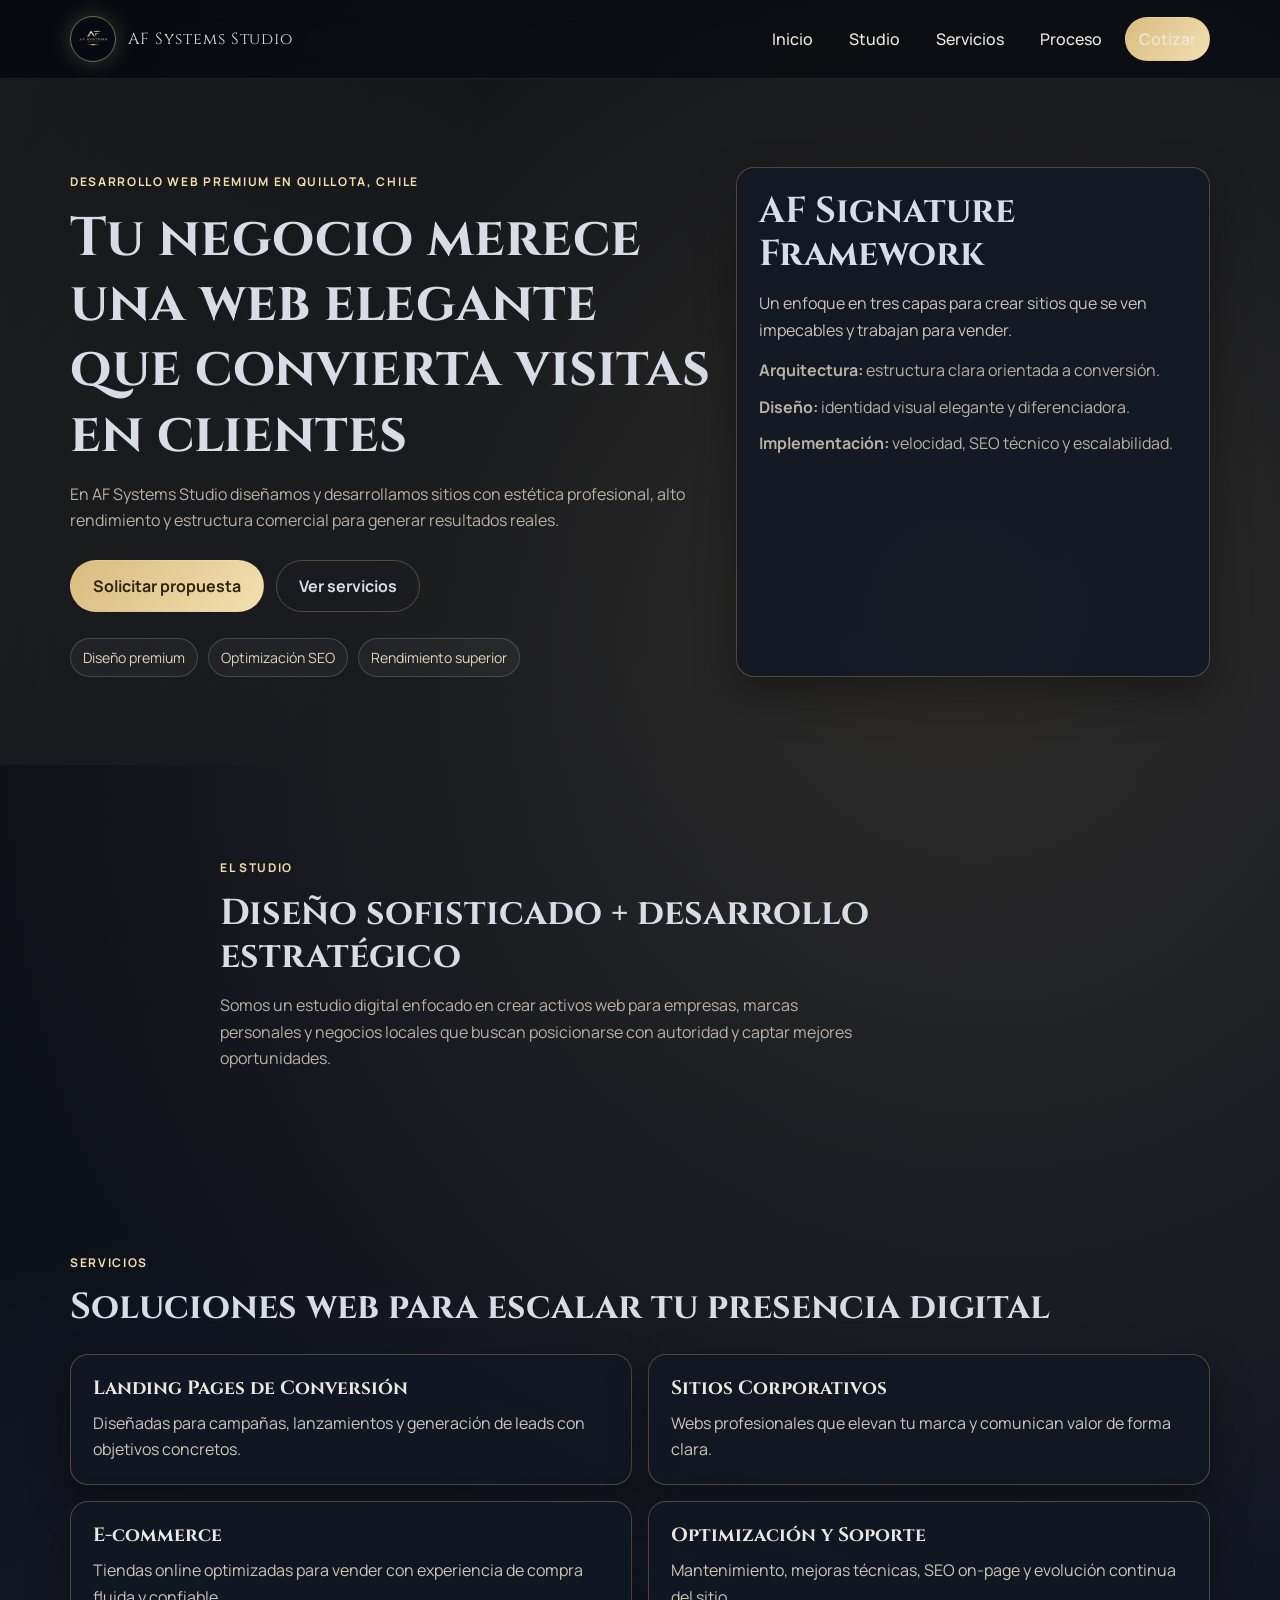
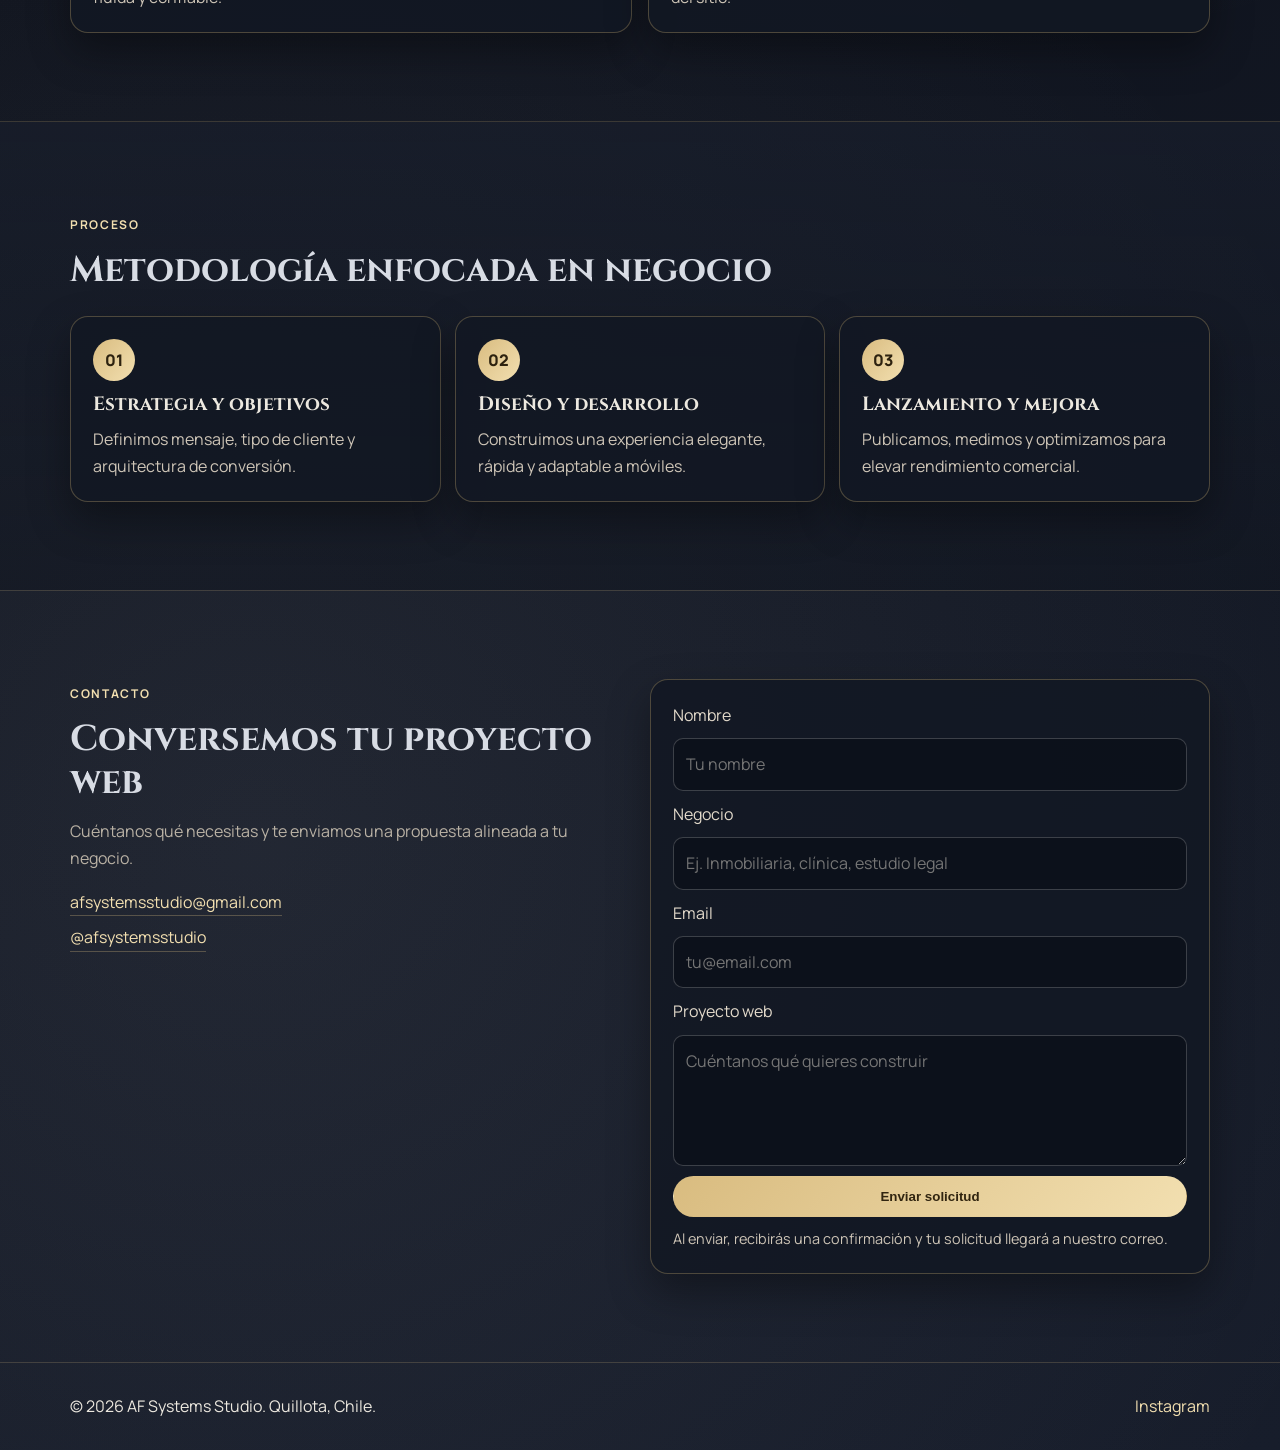
<file: index.html>
﻿<!DOCTYPE html>
<html lang="es">
<head>
  <meta charset="UTF-8">
  <meta name="viewport" content="width=device-width, initial-scale=1.0">
  <title>AF Systems Studio | Desarrollo Web en Quillota, Chile</title>
  <meta name="description" content="AF Systems Studio desarrolla landing pages, sitios corporativos y e-commerce para negocios en Quillota, Chile, con enfoque en conversión.">
  <meta name="robots" content="index, follow, max-image-preview:large">
  <meta name="author" content="AF Systems Studio">
  <meta name="theme-color" content="#10141b">
  <meta name="keywords" content="desarrollo web Quillota, diseño web Chile, landing page, e-commerce, AF Systems Studio">
  <link rel="canonical" href="https://anferez.github.io/afsystems-studio-web/">
  <link rel="alternate" hreflang="es-CL" href="https://anferez.github.io/afsystems-studio-web/">
  <link rel="icon" type="image/png" href="logo.png">
  <link rel="apple-touch-icon" href="logo.png">

  <meta property="og:type" content="website">
  <meta property="og:locale" content="es_CL">
  <meta property="og:title" content="AF Systems Studio | Desarrollo Web en Quillota, Chile">
  <meta property="og:description" content="Creamos páginas web elegantes, rápidas y orientadas a conversión para negocios en Chile.">
  <meta property="og:url" content="https://anferez.github.io/afsystems-studio-web/">
  <meta property="og:site_name" content="AF Systems Studio">
  <meta property="og:image" content="https://anferez.github.io/afsystems-studio-web/logo.png">

  <meta name="twitter:card" content="summary_large_image">
  <meta name="twitter:title" content="AF Systems Studio | Desarrollo Web en Quillota, Chile">
  <meta name="twitter:description" content="Landing pages, webs corporativas y e-commerce con enfoque comercial.">
  <meta name="twitter:image" content="https://anferez.github.io/afsystems-studio-web/logo.png">

  <script type="application/ld+json">
  {
    "@context": "https://schema.org",
    "@type": "ProfessionalService",
    "name": "AF Systems Studio",
    "url": "https://anferez.github.io/afsystems-studio-web/",
    "logo": "https://anferez.github.io/afsystems-studio-web/logo.png",
    "image": "https://anferez.github.io/afsystems-studio-web/logo.png",
    "description": "Agencia de desarrollo web en Quillota, Chile. Diseñamos y desarrollamos landing pages, webs corporativas y e-commerce para captar clientes.",
    "email": "afsystemsstudio@gmail.com",
    "areaServed": [
      "Quillota",
      "Chile"
    ],
    "address": {
      "@type": "PostalAddress",
      "addressLocality": "Quillota",
      "addressCountry": "CL"
    },
    "sameAs": [
      "https://www.instagram.com/afsystemsstudio"
    ],
    "serviceType": [
      "Desarrollo web",
      "Landing pages",
      "Sitios corporativos",
      "E-commerce",
      "Mantenimiento web"
    ],
    "inLanguage": "es"
  }
  </script>

  <link rel="preconnect" href="https://fonts.googleapis.com">
  <link rel="preconnect" href="https://fonts.gstatic.com" crossorigin>
  <link href="https://fonts.googleapis.com/css2?family=Cinzel:wght@500;700&family=Manrope:wght@400;500;700&display=swap" rel="stylesheet">
  <link rel="stylesheet" href="style.css">
</head>
<body>
  <header class="topbar">
    <nav class="menu container">
      <a class="logo" href="#inicio" aria-label="Ir al inicio de AF Systems Studio">
        <img src="logo.png" alt="Logo AF Systems Studio" width="46" height="46">
        <span>AF Systems Studio</span>
      </a>
      <ul>
        <li><a href="#inicio">Inicio</a></li>
        <li><a href="#quienes-somos">Studio</a></li>
        <li><a href="#servicios">Servicios</a></li>
        <li><a href="#proceso">Proceso</a></li>
        <li><a href="#contactanos" class="btn btn-small">Cotizar</a></li>
      </ul>
    </nav>
  </header>

  <main>
    <section id="inicio" class="hero section">
      <div class="container hero-grid">
        <div>
          <p class="eyebrow">Desarrollo web premium en Quillota, Chile</p>
          <h1>Tu negocio merece una web elegante que convierta visitas en clientes</h1>
          <p class="lead">En AF Systems Studio diseñamos y desarrollamos sitios con estética profesional, alto rendimiento y estructura comercial para generar resultados reales.</p>
          <div class="hero-cta">
            <a href="#contactanos" class="btn">Solicitar propuesta</a>
            <a href="#servicios" class="btn btn-ghost">Ver servicios</a>
          </div>
          <div class="highlights">
            <span>Diseño premium</span>
            <span>Optimización SEO</span>
            <span>Rendimiento superior</span>
          </div>
        </div>
        <aside class="card signature-card">
          <h2>AF Signature Framework</h2>
          <p>Un enfoque en tres capas para crear sitios que se ven impecables y trabajan para vender.</p>
          <ul>
            <li><strong>Arquitectura:</strong> estructura clara orientada a conversión.</li>
            <li><strong>Diseño:</strong> identidad visual elegante y diferenciadora.</li>
            <li><strong>Implementación:</strong> velocidad, SEO técnico y escalabilidad.</li>
          </ul>
        </aside>
      </div>
    </section>

    <section id="quienes-somos" class="section">
      <div class="container intro-block">
        <p class="eyebrow">El Studio</p>
        <h2>Diseño sofisticado + desarrollo estratégico</h2>
        <p class="section-text">Somos un estudio digital enfocado en crear activos web para empresas, marcas personales y negocios locales que buscan posicionarse con autoridad y captar mejores oportunidades.</p>
      </div>
    </section>

    <section id="servicios" class="section">
      <div class="container">
        <p class="eyebrow">Servicios</p>
        <h2>Soluciones web para escalar tu presencia digital</h2>
        <div class="cards">
          <article class="card">
            <h3>Landing Pages de Conversión</h3>
            <p>Diseñadas para campañas, lanzamientos y generación de leads con objetivos concretos.</p>
          </article>
          <article class="card">
            <h3>Sitios Corporativos</h3>
            <p>Webs profesionales que elevan tu marca y comunican valor de forma clara.</p>
          </article>
          <article class="card">
            <h3>E-commerce</h3>
            <p>Tiendas online optimizadas para vender con experiencia de compra fluida y confiable.</p>
          </article>
          <article class="card">
            <h3>Optimización y Soporte</h3>
            <p>Mantenimiento, mejoras técnicas, SEO on-page y evolución continua del sitio.</p>
          </article>
        </div>
      </div>
    </section>

    <section id="proceso" class="section section-accent">
      <div class="container">
        <p class="eyebrow">Proceso</p>
        <h2>Metodología enfocada en negocio</h2>
        <div class="steps">
          <article class="card">
            <span>01</span>
            <h3>Estrategia y objetivos</h3>
            <p>Definimos mensaje, tipo de cliente y arquitectura de conversión.</p>
          </article>
          <article class="card">
            <span>02</span>
            <h3>Diseño y desarrollo</h3>
            <p>Construimos una experiencia elegante, rápida y adaptable a móviles.</p>
          </article>
          <article class="card">
            <span>03</span>
            <h3>Lanzamiento y mejora</h3>
            <p>Publicamos, medimos y optimizamos para elevar rendimiento comercial.</p>
          </article>
        </div>
      </div>
    </section>

    <section id="contactanos" class="section">
      <div class="container contact-grid">
        <div>
          <p class="eyebrow">Contacto</p>
          <h2>Conversemos tu proyecto web</h2>
          <p class="section-text">Cuéntanos qué necesitas y te enviamos una propuesta alineada a tu negocio.</p>
          <div class="contact-links">
            <a href="mailto:afsystemsstudio@gmail.com">afsystemsstudio@gmail.com</a>
            <a href="https://www.instagram.com/afsystemsstudio" target="_blank" rel="noopener noreferrer">@afsystemsstudio</a>
          </div>
        </div>
        <form class="card form" action="https://formsubmit.co/afsystemsstudio@gmail.com" method="POST">
          <input type="hidden" name="_subject" value="Nueva solicitud de cotizacion - AF Systems Studio">
          <input type="hidden" name="_template" value="table">
          <input type="hidden" name="_captcha" value="false">
          <input type="hidden" name="_next" id="next-url" value="">
          <input type="text" name="_honey" tabindex="-1" autocomplete="off" class="hidden-field">

          <label for="nombre">Nombre</label>
          <input type="text" id="nombre" name="Nombre" placeholder="Tu nombre" required>

          <label for="negocio">Negocio</label>
          <input type="text" id="negocio" name="Negocio" placeholder="Ej. Inmobiliaria, clínica, estudio legal" required>

          <label for="email">Email</label>
          <input type="email" id="email" name="Email" placeholder="tu@email.com" required>

          <label for="mensaje">Proyecto web</label>
          <textarea id="mensaje" name="Mensaje" rows="4" placeholder="Cuéntanos qué quieres construir"></textarea>

          <button type="submit" class="btn">Enviar solicitud</button>
          <p class="form-note">Al enviar, recibirás una confirmación y tu solicitud llegará a nuestro correo.</p>
        </form>
      </div>
    </section>
  </main>

  <footer class="footer">
    <div class="container footer-wrap">
      <p>© <span id="year">2026</span> AF Systems Studio. Quillota, Chile.</p>
      <a href="https://www.instagram.com/afsystemsstudio" target="_blank" rel="noopener noreferrer">Instagram</a>
    </div>
  </footer>
  <script src="scripts.js"></script>
</body>
</html>
</file>
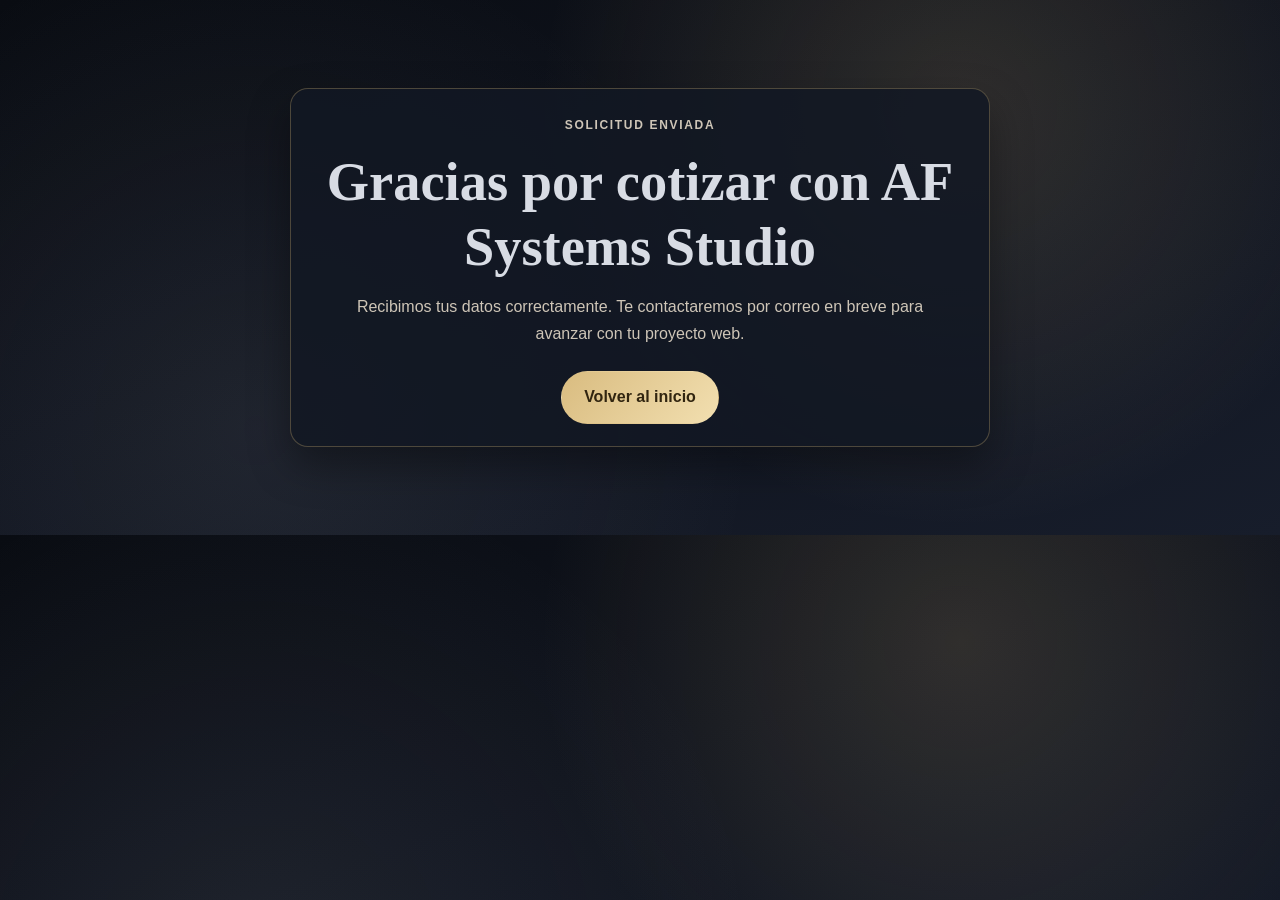
<file: gracias.html>
﻿<!DOCTYPE html>
<html lang="es">
<head>
  <meta charset="UTF-8">
  <meta name="viewport" content="width=device-width, initial-scale=1.0">
  <title>Gracias | AF Systems Studio</title>
  <meta name="robots" content="noindex, nofollow">
  <link rel="stylesheet" href="style.css">
</head>
<body>
  <main class="section">
    <div class="container">
      <div class="card" style="max-width: 700px; margin: 0 auto; text-align: center;">
        <p class="eyebrow">Solicitud enviada</p>
        <h1>Gracias por cotizar con AF Systems Studio</h1>
        <p class="section-text" style="margin: 0 auto 24px;">Recibimos tus datos correctamente. Te contactaremos por correo en breve para avanzar con tu proyecto web.</p>
        <a class="btn" href="index.html">Volver al inicio</a>
      </div>
    </div>
  </main>
</body>
</html>
</file>
<file: style.css>
﻿:root {
  --bg: #0d1016;
  --bg-alt: #131926;
  --panel: rgba(18, 24, 36, 0.86);
  --line: rgba(230, 198, 123, 0.28);
  --text: #ece8df;
  --muted: #b9b1a4;
  --gold: #d9bc80;
  --gold-soft: #f2dfb0;
  --silver: #d8dce4;
}

* {
  box-sizing: border-box;
  margin: 0;
  padding: 0;
}

html {
  scroll-behavior: smooth;
}

body {
  font-family: "Manrope", sans-serif;
  color: var(--text);
  line-height: 1.65;
  background:
    radial-gradient(circle at 75% 20%, rgba(217, 188, 128, 0.16), transparent 40%),
    radial-gradient(circle at 20% 80%, rgba(216, 220, 228, 0.08), transparent 45%),
    linear-gradient(160deg, #090c12 0%, #0f131d 45%, #171d2b 100%);
}

.container {
  width: min(1140px, 92%);
  margin: 0 auto;
}

.section {
  padding: 88px 0;
}

.topbar {
  position: sticky;
  top: 0;
  z-index: 20;
  background: rgba(8, 10, 16, 0.72);
  backdrop-filter: blur(12px);
  border-bottom: 1px solid rgba(255, 255, 255, 0.08);
}

.menu {
  min-height: 78px;
  display: flex;
  align-items: center;
  justify-content: space-between;
  gap: 20px;
}

.logo {
  display: inline-flex;
  align-items: center;
  gap: 12px;
  text-decoration: none;
  color: var(--silver);
  font-family: "Cinzel", serif;
  font-size: 1rem;
  letter-spacing: 0.06em;
}

.logo img {
  width: 46px;
  height: 46px;
  border-radius: 50%;
  object-fit: cover;
  border: 1px solid rgba(242, 223, 176, 0.45);
  box-shadow: 0 0 22px rgba(217, 188, 128, 0.25);
}

.menu ul {
  list-style: none;
  display: flex;
  align-items: center;
  gap: 10px;
  flex-wrap: wrap;
}

.menu ul a {
  text-decoration: none;
  color: var(--text);
  font-weight: 500;
  padding: 8px 13px;
  border-radius: 999px;
  transition: background 0.2s ease, transform 0.2s ease;
}

.menu ul a:hover {
  background: rgba(255, 255, 255, 0.09);
  transform: translateY(-1px);
}

.hero {
  position: relative;
  overflow: hidden;
}

.hero::before {
  content: "";
  position: absolute;
  inset: 0;
  background: linear-gradient(105deg, rgba(217, 188, 128, 0.08), transparent 34%);
  pointer-events: none;
}

.hero-grid {
  position: relative;
  z-index: 1;
  display: grid;
  grid-template-columns: 1.15fr 0.85fr;
  gap: 24px;
  align-items: stretch;
}

.eyebrow {
  display: inline-block;
  color: var(--gold-soft);
  text-transform: uppercase;
  letter-spacing: 0.14em;
  font-size: 0.75rem;
  font-weight: 700;
  margin-bottom: 14px;
}

h1,
h2,
h3 {
  font-family: "Cinzel", serif;
  line-height: 1.2;
}

h1 {
  font-size: clamp(2rem, 5vw, 3.4rem);
  margin-bottom: 14px;
  color: var(--silver);
}

h2 {
  font-size: clamp(1.5rem, 3vw, 2.25rem);
  margin-bottom: 14px;
  color: var(--silver);
}

h3 {
  font-size: 1.2rem;
  margin-bottom: 10px;
}

.lead,
.section-text {
  color: var(--muted);
  max-width: 65ch;
}

.hero-cta {
  display: flex;
  gap: 12px;
  margin: 26px 0;
  flex-wrap: wrap;
}

.btn {
  display: inline-block;
  border-radius: 999px;
  border: 1px solid transparent;
  padding: 12px 22px;
  text-decoration: none;
  font-weight: 700;
  cursor: pointer;
  transition: transform 0.2s ease, box-shadow 0.2s ease, background 0.2s ease;
  background: linear-gradient(130deg, var(--gold), var(--gold-soft));
  color: #312510;
}

.btn:hover {
  transform: translateY(-2px);
  box-shadow: 0 8px 24px rgba(217, 188, 128, 0.28);
}

.btn-small {
  padding: 9px 16px;
}

.btn-ghost {
  background: transparent;
  color: var(--silver);
  border-color: var(--line);
}

.highlights {
  display: flex;
  gap: 10px;
  flex-wrap: wrap;
}

.highlights span {
  padding: 7px 12px;
  border-radius: 999px;
  border: 1px solid rgba(255, 255, 255, 0.16);
  background: rgba(255, 255, 255, 0.04);
  color: #dfd3be;
  font-size: 0.88rem;
}

.card {
  background: var(--panel);
  border: 1px solid var(--line);
  border-radius: 18px;
  padding: 22px;
  box-shadow: 0 18px 40px rgba(0, 0, 0, 0.35);
}

.signature-card ul {
  list-style: none;
  display: grid;
  gap: 10px;
  margin-top: 14px;
  color: var(--muted);
}

.intro-block {
  max-width: 840px;
}

.cards {
  display: grid;
  grid-template-columns: repeat(2, minmax(0, 1fr));
  gap: 16px;
  margin-top: 24px;
}

.card p {
  color: #cec5b7;
}

.section-accent {
  background: linear-gradient(180deg, rgba(24, 30, 44, 0.64), rgba(16, 21, 31, 0.5));
  border-top: 1px solid rgba(217, 188, 128, 0.2);
  border-bottom: 1px solid rgba(217, 188, 128, 0.2);
}

.steps {
  margin-top: 24px;
  display: grid;
  grid-template-columns: repeat(3, minmax(0, 1fr));
  gap: 14px;
}

.steps span {
  display: inline-flex;
  align-items: center;
  justify-content: center;
  width: 42px;
  height: 42px;
  border-radius: 50%;
  background: linear-gradient(130deg, var(--gold), var(--gold-soft));
  color: #2d220f;
  font-weight: 800;
  margin-bottom: 12px;
}

.contact-grid {
  display: grid;
  grid-template-columns: 1fr 1fr;
  gap: 20px;
  align-items: start;
}

.contact-links {
  margin-top: 18px;
  display: grid;
  gap: 8px;
}

.contact-links a {
  color: var(--gold-soft);
  text-decoration: none;
  width: fit-content;
  border-bottom: 1px solid rgba(217, 188, 128, 0.3);
}

.form {
  display: grid;
  gap: 10px;
}

.form label {
  color: #e3dacb;
}

.form input,
.form textarea {
  width: 100%;
  border-radius: 10px;
  border: 1px solid rgba(255, 255, 255, 0.2);
  background: rgba(11, 15, 24, 0.75);
  color: var(--text);
  padding: 12px;
  font: inherit;
}

.form input:focus,
.form textarea:focus {
  outline: 2px solid rgba(217, 188, 128, 0.6);
  border-color: transparent;
}

.hidden-field {
  position: absolute;
  left: -9999px;
  opacity: 0;
}

.form-note {
  color: var(--muted);
  font-size: 0.9rem;
}

.footer {
  border-top: 1px solid rgba(217, 188, 128, 0.2);
  padding: 30px 0;
}

.footer-wrap {
  display: flex;
  align-items: center;
  justify-content: space-between;
  gap: 14px;
  flex-wrap: wrap;
}

.footer a {
  text-decoration: none;
  color: var(--gold-soft);
}

@media (max-width: 980px) {
  .hero-grid,
  .contact-grid,
  .cards,
  .steps {
    grid-template-columns: 1fr;
  }

  .menu {
    padding: 12px 0;
    flex-direction: column;
    align-items: flex-start;
  }
}
</file>
